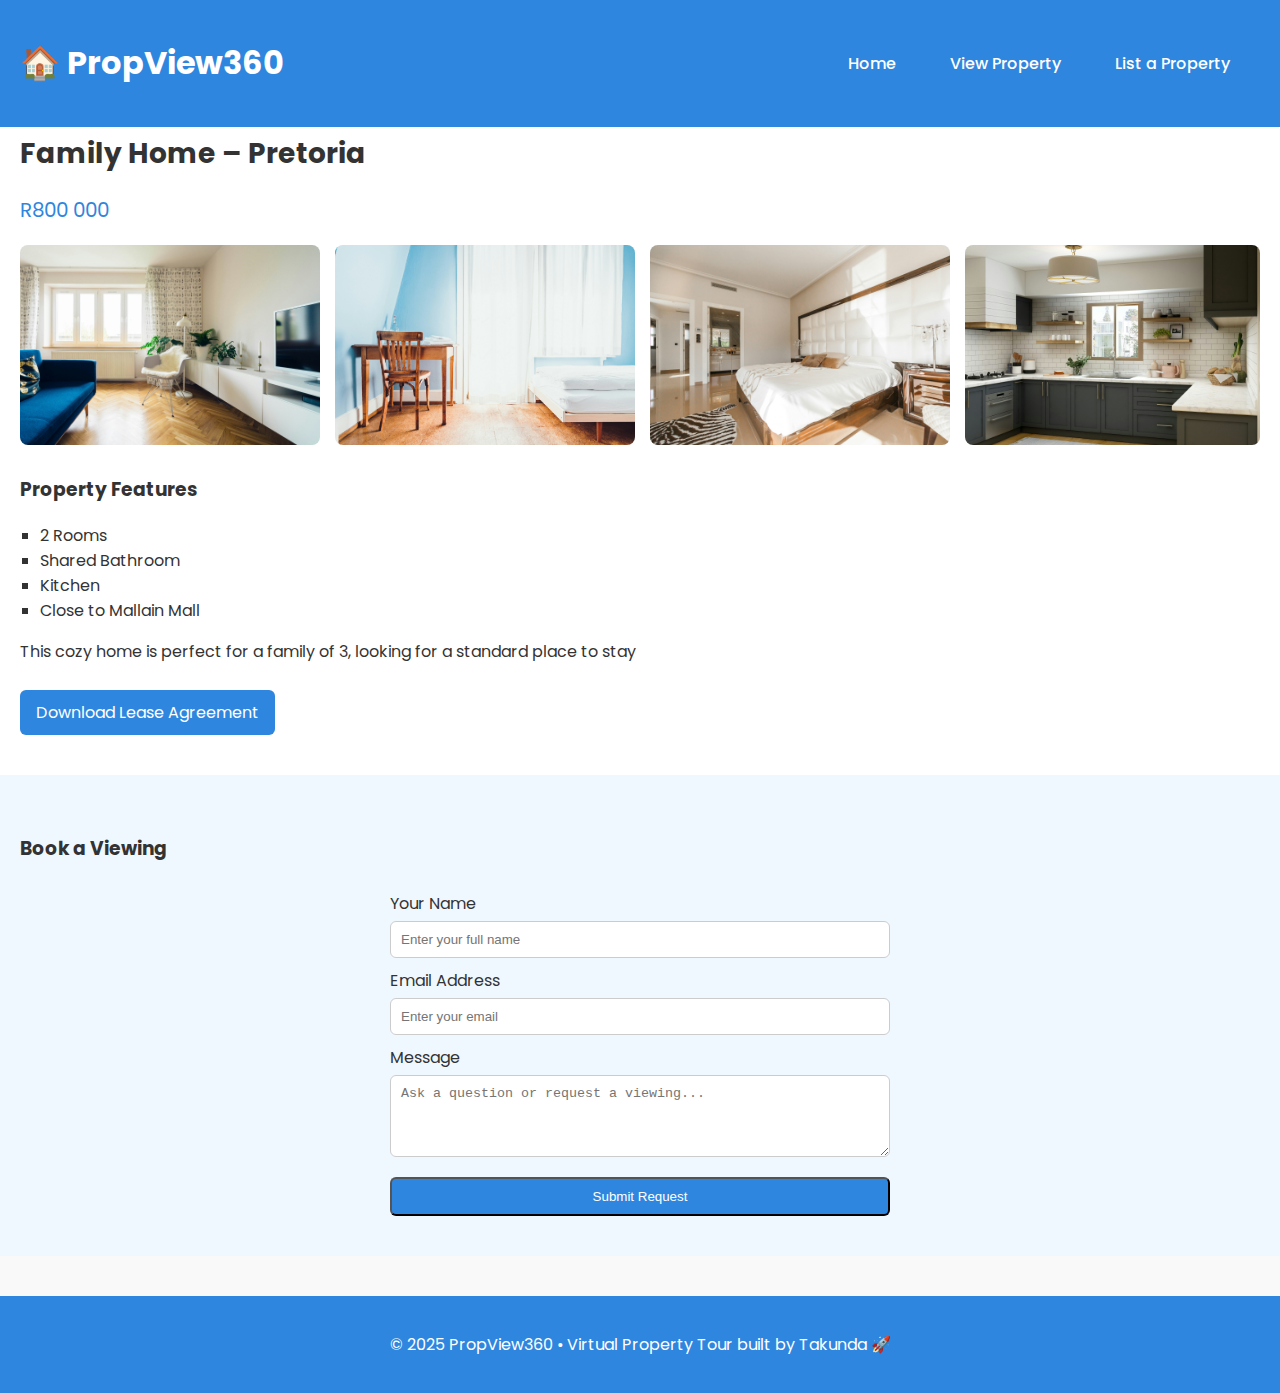
<file: f-home-S.html>
<!DOCTYPE html>
<html lang="en">
<head>
  <meta charset="UTF-8" />
  <meta name="viewport" content="width=device-width, initial-scale=1.0"/>
  <title>Modern Apartment – PropView360</title>
  <link rel="stylesheet" href="style.css" />
  <link href="https://fonts.googleapis.com/css2?family=Poppins:wght@400;600&display=swap" rel="stylesheet">
  <style>
    /* Modal Styles */
    .modal {
      display: none;
      position: fixed;
      z-index: 1000;
      left: 0; top: 0;
      width: 100%; height: 100%;
      background-color: rgba(0, 0, 0, 0.8);
    }

    .modal-content {
      margin: 10% auto;
      display: block;
      max-width: 80%;
      border-radius: 10px;
    }

    .close {
      position: absolute;
      top: 30px;
      right: 40px;
      color: white;
      font-size: 40px;
      font-weight: bold;
      cursor: pointer;
    }

    @media (max-width: 768px) {
      .modal-content {
        width: 95%;
      }
    }
  </style>
</head>
<body>

  <header>
    <a href="index.html"><h1>🏠 PropView360</h1></a>
    <nav>
      <a href="index.html">Home</a>
      <a href="properties.html">View Property</a>
      <a href="list.html">List a Property</a>
    </nav>
  </header>

  <section class="property-detail">
    <h2>Family Home – Pretoria</h2>
    <p class="price">R800 000</p>

    <div class="gallery">
      <img src="images/lounge3.jpg" alt="common-area" id="loungeImg" />
      <img src="images/dorm1.jpg" alt="dorm1" id="dorm1Img" />
      <img src="images/bedroom3.jpg" alt="dorm2" id="bedroomImg" />
      <img src="images/kitchen2.jpg" alt="Kitchen" id="kitchenImg" />
    </div>

    <div class="description">
      <h3>Property Features</h3>
      <ul>
        <li>2 Rooms</li>
        <li>Shared Bathroom</li>
        <li>Kitchen</li>
        <li>Close to Mallain Mall</li>
      </ul>

      <p>This cozy home is perfect for a family of 3, looking for a standard place to stay</p>
    </div>

    <a href="lease.pdf" download class="btn">Download Lease Agreement</a>
  </section>

  <section class="contact-form">
    <h3>Book a Viewing</h3>
    <form action="#">
      <label for="name">Your Name</label>
      <input type="text" id="name" placeholder="Enter your full name" required>

      <label for="email">Email Address</label>
      <input type="email" id="email" placeholder="Enter your email" required>

      <label for="message">Message</label>
      <textarea id="message" rows="4" placeholder="Ask a question or request a viewing..." required></textarea>

      <button type="submit" class="btn">Submit Request</button>
    </form>
  </section>

  <!-- Modal -->
  <div id="imgModal" class="modal">
    <span class="close">&times;</span>
    <img class="modal-content" id="imgPreview">
  </div>

  <footer>
    <p>© 2025 PropView360 • Virtual Property Tour built by Takunda 🚀</p>
  </footer>

  <script>
    // Get elements
    const kitchenImg = document.getElementById('kitchenImg');
    const bedroomImg = document.getElementById('bedroomImg');
    const loungeImg = document.getElementById('loungeImg');
    const dorm1Img = document.getElementById('dorm1Img');
    const modal = document.getElementById('imgModal');
    const modalImg = document.getElementById('imgPreview');
    const closeBtn = document.querySelector('.close');

    // Open modal on image click
    kitchenImg.onclick = function() {
      modal.style.display = "block";
      modalImg.src = this.src;
    }

    bedroomImg.onclick = function() {
      modal.style.display = "block";
      modalImg.src = this.src;
    }

    loungeImg.onclick = function() {
      modal.style.display = "block";
      modalImg.src = this.src;
    }

    // Close modal on close button click
    closeBtn.onclick = function() {
      modal.style.display = "none";
    }

    // Also close when clicking outside image
    modal.onclick = function(e) {
      if (e.target === modal) {
        modal.style.display = "none";
      }
    }
  </script>

</body>
</html>
</file>
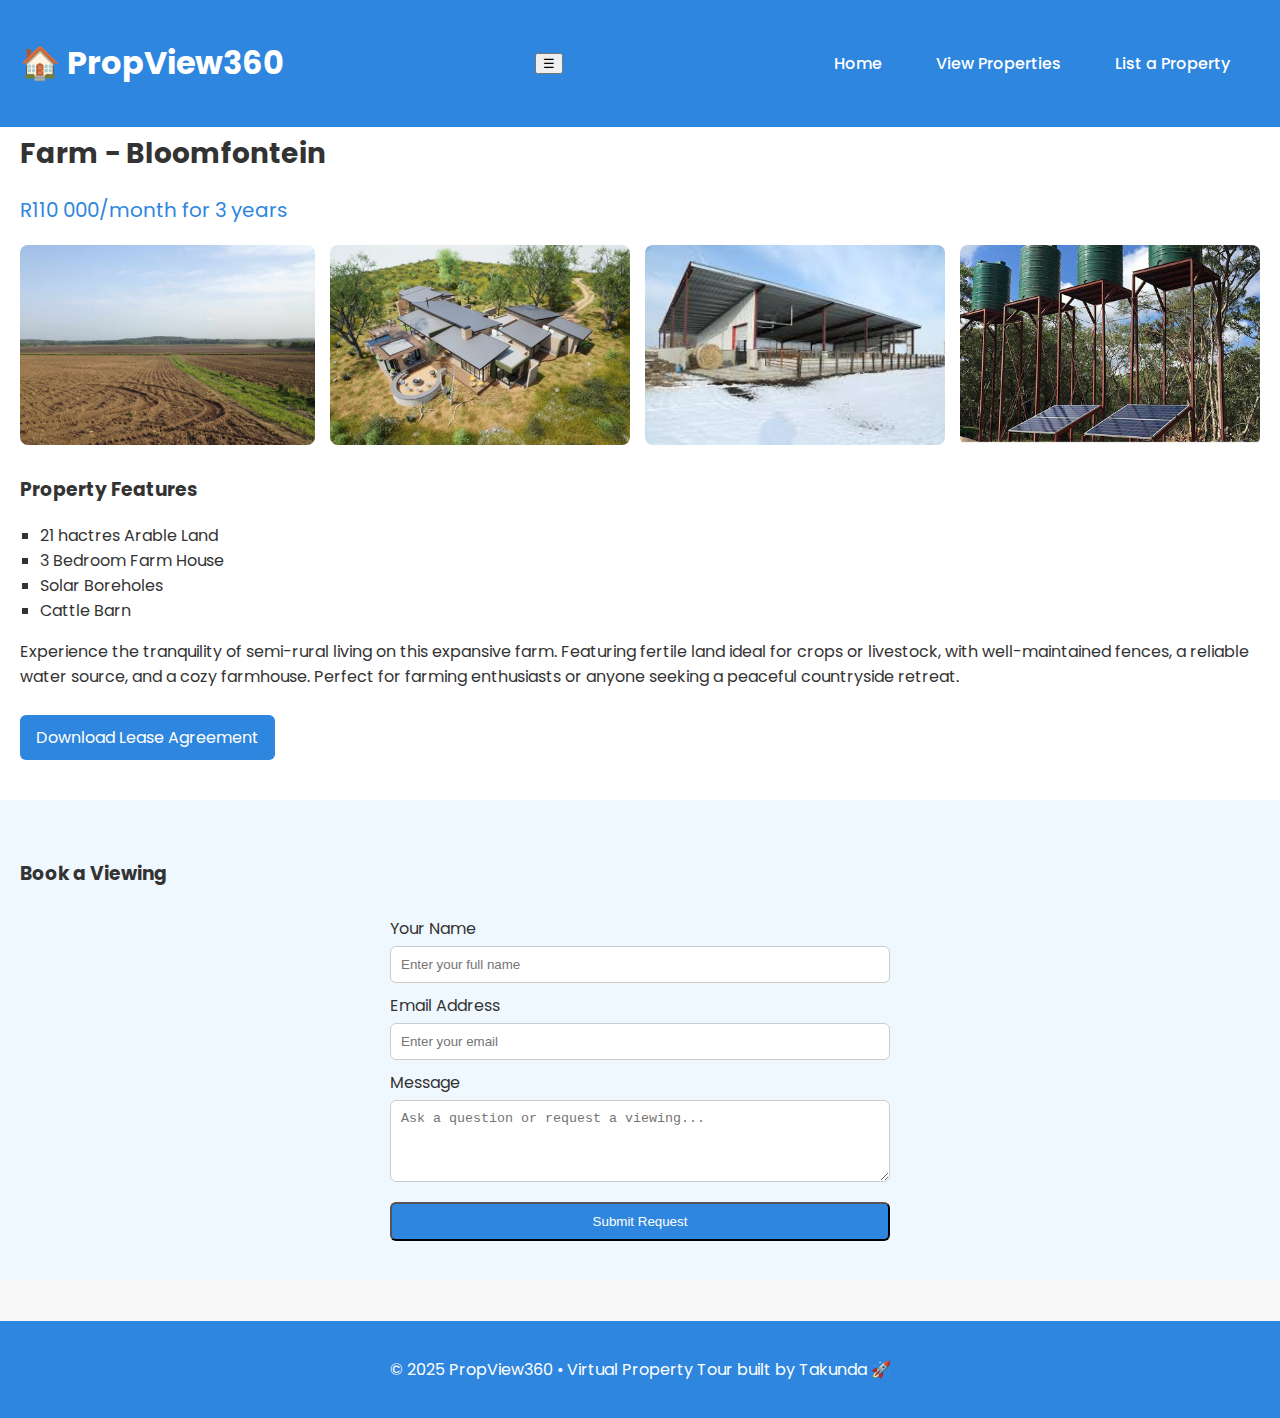
<file: farm-R.html>
<!DOCTYPE html>
<html lang="en">
<head>
  <meta charset="UTF-8" />
  <meta name="viewport" content="width=device-width, initial-scale=1.0"/>
  <title>Modern Apartment - PropView360</title>
  <link rel="stylesheet" href="style.css" />
  <link href="https://fonts.googleapis.com/css2?family=Poppins:wght@400;600&display=swap" rel="stylesheet">
  <style>
    /* Modal Styles */
    .modal {
      display: none;
      position: fixed;
      z-index: 1000;
      left: 0; top: 0;
      width: 100%; height: 100%;
      background-color: rgba(0, 0, 0, 0.8);
    }

    .modal-content {
      margin: 10% auto;
      display: block;
      max-width: 80%;
      border-radius: 10px;
    }

    .close {
      position: absolute;
      top: 30px;
      right: 40px;
      color: white;
      font-size: 40px;
      font-weight: bold;
      cursor: pointer;
    }

    @media (max-width: 768px) {
      .modal-content {
        width: 95%;
      }
    }
  </style>
</head>
<body>

  <header>
  <a href="index.html"><h1>🏠 PropView360</h1></a>
  <button class="menu-toggle" aria-label="Toggle menu">☰</button>
  <nav>
    <a href="index.html">Home</a>
    <a href="properties.html">View Properties</a>
    <a href="list.html">List a Property</a>
  </nav>
</header>

  <section class="property-detail">
    <h2>Farm - Bloomfontein</h2>
    <p class="price">R110 000/month for 3 years</p>

    <div class="gallery">
      <img src="images/land.jpg" alt="common-area" id="loungeImg" />
      <img src="images/fhouse.jpg" alt="common-area" id="loungeImmg" />
      <img src="images/barn.jpg" alt="dorm1" id="dorm1Img" />
      <img src="images/borehole.jpg" alt="dorm2" id="bedroomImg" />
      
    </div>

    <div class="description">
      <h3>Property Features</h3>
      <ul>
        <li>21 hactres Arable Land</li>
        <li>3 Bedroom Farm House</li>
        <li>Solar Boreholes</li>
        <li>Cattle Barn</li>
      </ul>

      <p>Experience the tranquility of semi-rural living on this expansive farm. Featuring fertile land ideal for crops or livestock, with well-maintained fences, a reliable water source, and a cozy farmhouse. Perfect for farming enthusiasts or anyone seeking a peaceful countryside retreat.</p>
    </div>

    <a href="lease.pdf" download class="btn">Download Lease Agreement</a>
  </section>

  <section class="contact-form">
    <h3>Book a Viewing</h3>
    <form action="#">
      <label for="name">Your Name</label>
      <input type="text" id="name" placeholder="Enter your full name" required>

      <label for="email">Email Address</label>
      <input type="email" id="email" placeholder="Enter your email" required>

      <label for="message">Message</label>
      <textarea id="message" rows="4" placeholder="Ask a question or request a viewing..." required></textarea>

      <button type="submit" class="btn">Submit Request</button>
    </form>
  </section>

  <!-- Modal -->
  <div id="imgModal" class="modal">
    <span class="close">&times;</span>
    <img class="modal-content" id="imgPreview">
  </div>

  <footer>
    <p>© 2025 PropView360 • Virtual Property Tour built by Takunda 🚀</p>
  </footer>

  <script>
    // Get elements
    
    const bedroomImg = document.getElementById('bedroomImg');
    const loungeImg = document.getElementById('loungeImg');
    const loungeImmg = document.getElementById('loungeImmg');
    const dorm1Img = document.getElementById('dorm1Img');
    const modal = document.getElementById('imgModal');
    const modalImg = document.getElementById('imgPreview');
    const closeBtn = document.querySelector('.close');

    

    bedroomImg.onclick = function() {
      modal.style.display = "block";
      modalImg.src = this.src;
    }

    loungeImg.onclick = function() {
      modal.style.display = "block";
      modalImg.src = this.src;
    }
    loungeImmg.onclick = function() {
      modal.style.display = "block";
      modalImg.src = this.src;
    }
    dorm1Img.onclick = function() {
      modal.style.display = "block";
      modalImg.src = this.src;
    }

    // Close modal on close button click
    closeBtn.onclick = function() {
      modal.style.display = "none";
    }

    // Also close when clicking outside image
    modal.onclick = function(e) {
      if (e.target === modal) {
        modal.style.display = "none";
      }
    }

    document.addEventListener('DOMContentLoaded', () => {
    const menuToggle = document.querySelector('.menu-toggle');
    const nav = document.querySelector('header nav');

    menuToggle.addEventListener('click', () => {
    nav.classList.toggle('active');
  });
});
  </script>

</body>
</html>
</file>
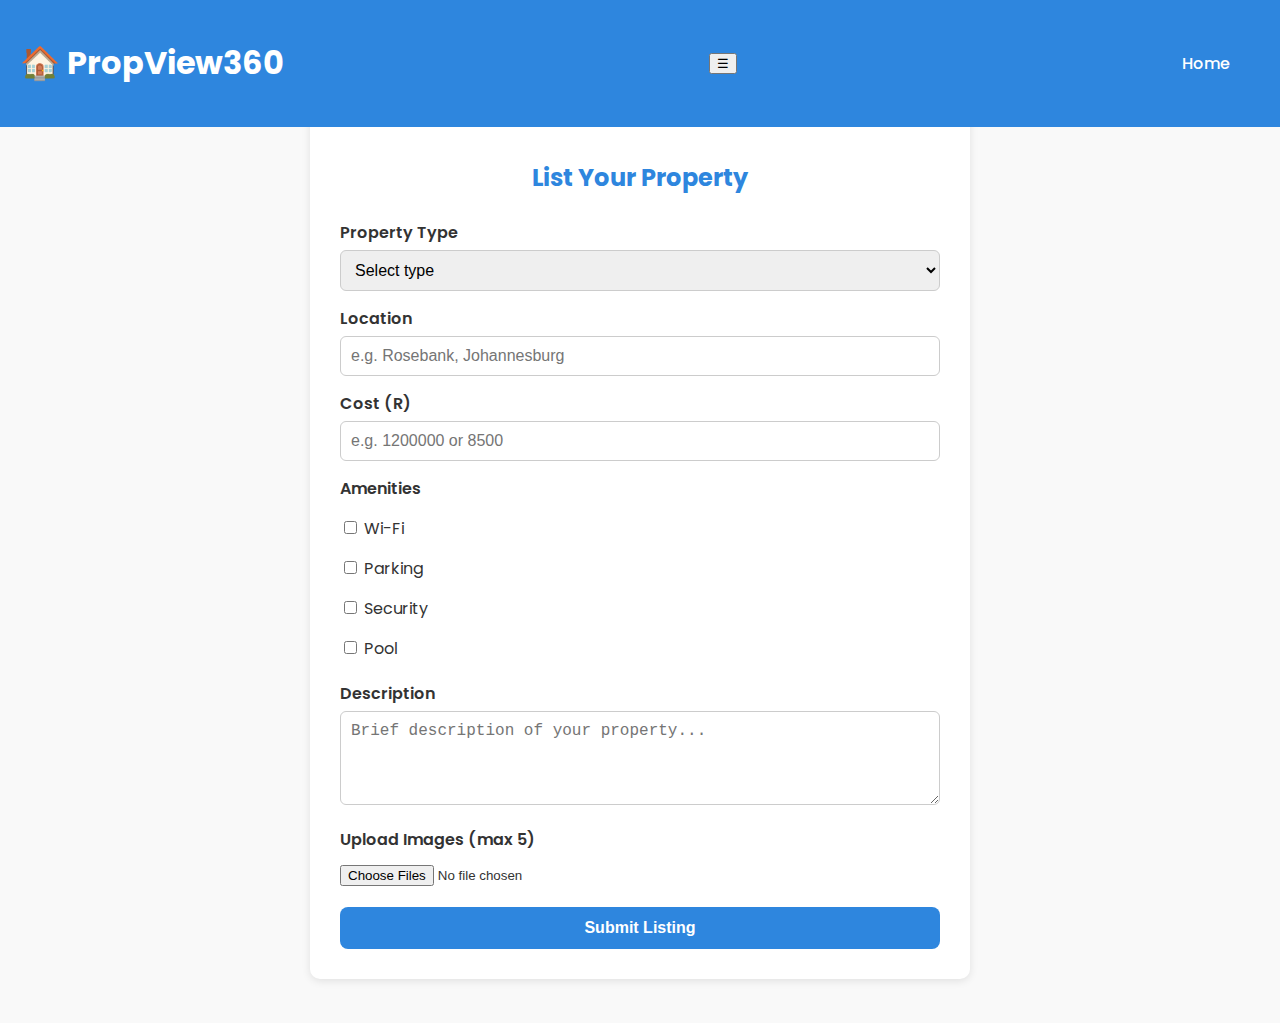
<file: list.html>
<!DOCTYPE html>
<html lang="en">
<head>
  <meta charset="UTF-8" />
  <meta name="viewport" content="width=device-width, initial-scale=1" />
  <title>List Your Property - PropView360</title>
  <link rel="stylesheet" href="style.css" />
  <link href="https://fonts.googleapis.com/css2?family=Poppins:wght@400;600&display=swap" rel="stylesheet" />
  <style>
    main {
      max-width: 600px;
      margin: 40px auto;
      background: white;
      padding: 30px;
      border-radius: 10px;
      box-shadow: 0 2px 8px rgba(0,0,0,0.1);
    }
    h2 {
      text-align: center;
      margin-bottom: 25px;
      color: #2e86de;
    }
    label {
      display: block;
      margin: 15px 0 5px;
      font-weight: 600;
    }
    input[type="text"],
    input[type="number"],
    select,
    textarea {
      width: 100%;
      padding: 10px;
      border-radius: 6px;
      border: 1px solid #ccc;
      font-size: 1rem;
      box-sizing: border-box;
    }
    textarea {
      resize: vertical;
    }
    .amenities {
      margin: 10px 0 20px;
    }
    .amenities label {
      font-weight: normal;
      margin-right: 15px;
    }
    input[type="file"] {
      margin-top: 8px;
    }
    .sub-btn {
      background: #2e86de;
      color: white;
      border: none;
      padding: 12px 20px;
      border-radius: 8px;
      font-size: 1rem;
      cursor: pointer;
      width: 100%;
      margin-top: 20px;
      font-weight: 600;
      transition: background 0.3s ease;
    }
    .sub-btn:hover {
      background: #1b4f9c;
    }
  </style>
</head>
<body>

<header>
  <a href="index.html" style="color: white; text-decoration: none;"><h1>🏠 PropView360</h1></a>
  <button class="menu-toggle" aria-label="Toggle menu">☰</button>
  <nav>
    <a href="index.html">Home</a>
  </nav>
</header>


  <main>
  <h2>List Your Property</h2>
  <form id="propertyForm" action="#" method="post" enctype="multipart/form-data">

    <label for="propertyType">Property Type</label>
    <select id="propertyType" name="propertyType" required>
      <option value="" disabled selected>Select type</option>
      <option value="sale">For Sale</option>
      <option value="rent">For Rent</option>
      <option value="rent-to-own">Rent To Own</option>
    </select>

    <label for="location">Location</label>
    <input type="text" id="location" name="location" placeholder="e.g. Rosebank, Johannesburg" required />

    <label for="cost">Cost (R)</label>
    <input type="number" id="cost" name="cost" placeholder="e.g. 1200000 or 8500" required />

    <label>Amenities</label>
    <div class="amenities">
      <label><input type="checkbox" name="amenities" value="Wi-Fi" /> Wi-Fi</label>
      <label><input type="checkbox" name="amenities" value="Parking" /> Parking</label>
      <label><input type="checkbox" name="amenities" value="Security" /> Security</label>
      <label><input type="checkbox" name="amenities" value="Pool" /> Pool</label>
    </div>

    <label for="description">Description</label>
    <textarea id="description" name="description" rows="4" placeholder="Brief description of your property..." required></textarea>

    <label for="images">Upload Images (max 5)</label>
    <input type="file" id="images" name="images" accept="image/*" multiple required />

    <button type="submit" class="sub-btn">Submit Listing</button>
  </form>

  <!-- Success message -->
  <p id="successMessage" style="display:none; color:green; font-weight:bold; margin-top:10px;">
    Your property has been listed
  </p>
</main>

<script>
  document.getElementById("propertyForm").addEventListener("submit", function(event) {
    event.preventDefault(); // Stop form from reloading page

    // Check if all required fields are valid
    if (this.checkValidity()) {
      document.getElementById("successMessage").style.display = "block";
      this.reset(); // Clear form after submission
    } else {
      this.reportValidity(); // Show built-in browser validation messages
    }
  });

    document.addEventListener('DOMContentLoaded', () => {
    const menuToggle = document.querySelector('.menu-toggle');
    const nav = document.querySelector('header nav');

    menuToggle.addEventListener('click', () => {
    nav.classList.toggle('active');
  });
});
  </script>
</body>
</html>
</file>
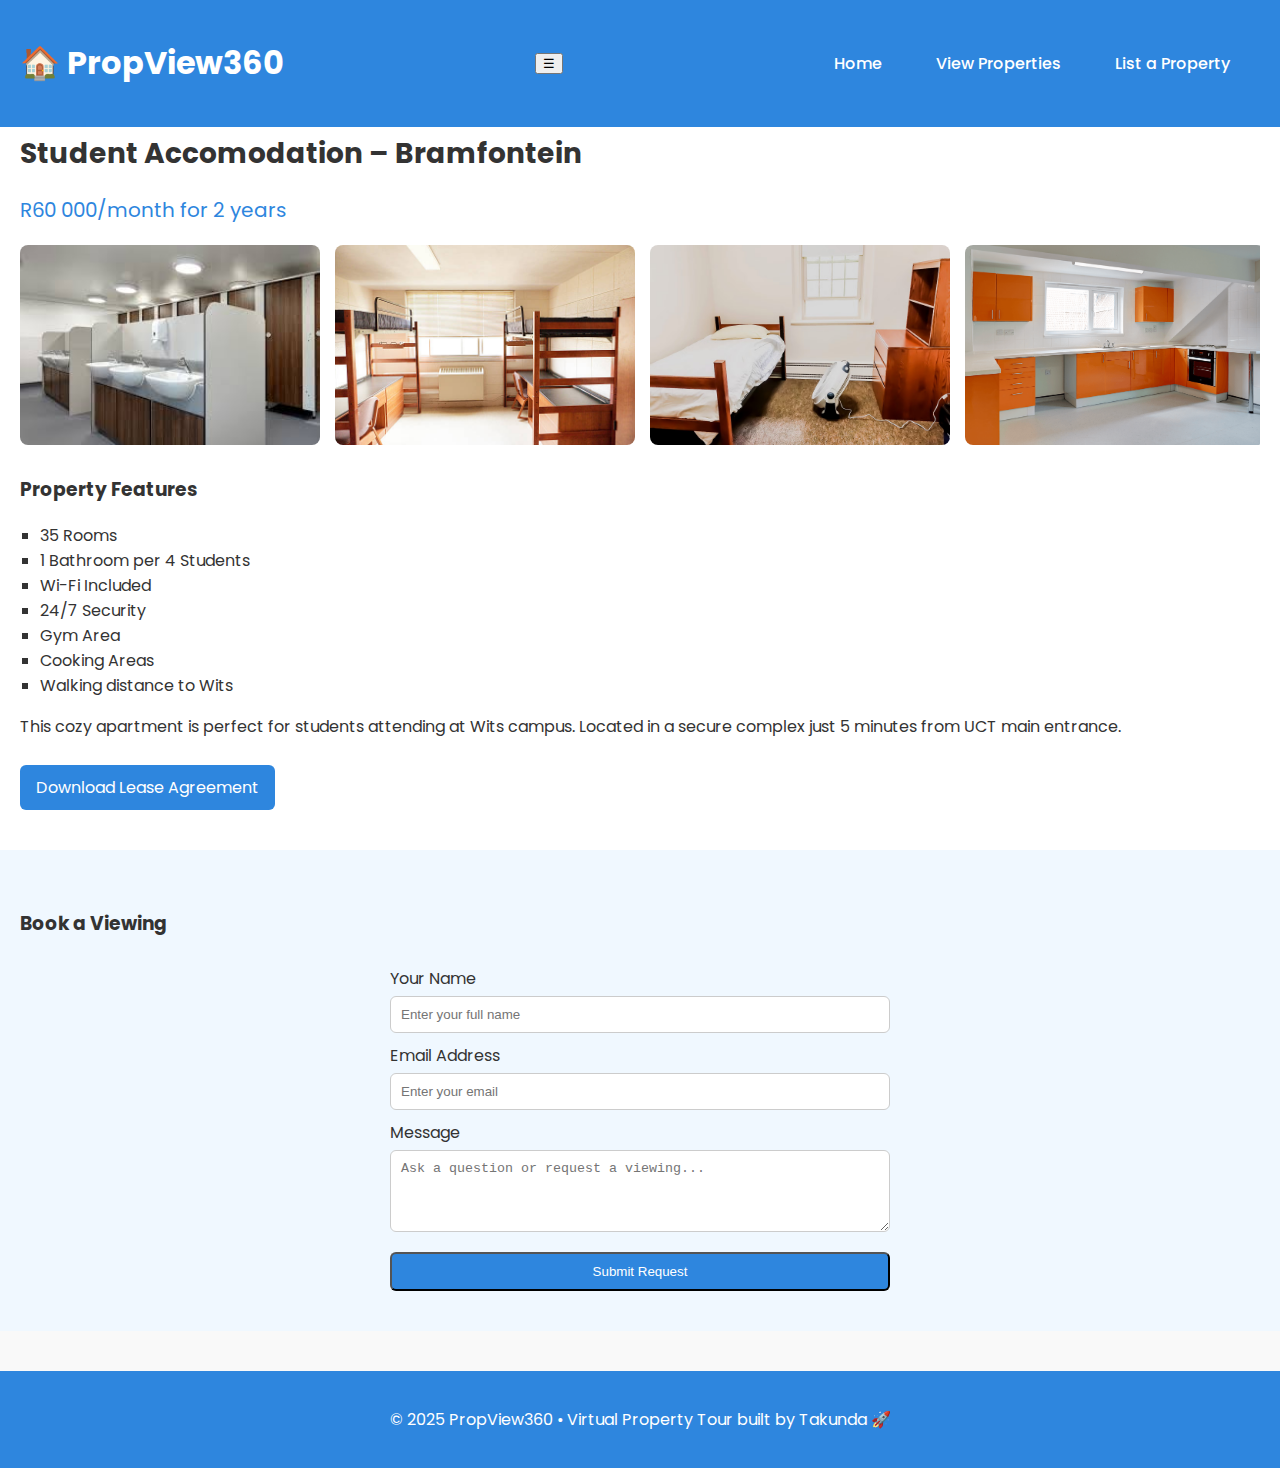
<file: st-flat-R.html>
<!DOCTYPE html>
<html lang="en">
<head>
  <meta charset="UTF-8" />
  <meta name="viewport" content="width=device-width, initial-scale=1.0"/>
  <title>Modern Apartment – PropView360</title>
  <link rel="stylesheet" href="style.css" />
  <link href="https://fonts.googleapis.com/css2?family=Poppins:wght@400;600&display=swap" rel="stylesheet">
  <style>
    /* Modal Styles */
    .modal {
      display: none;
      position: fixed;
      z-index: 1000;
      left: 0; top: 0;
      width: 100%; height: 100%;
      background-color: rgba(0, 0, 0, 0.8);
    }

    .modal-content {
      margin: 10% auto;
      display: block;
      max-width: 80%;
      border-radius: 10px;
    }

    .close {
      position: absolute;
      top: 30px;
      right: 40px;
      color: white;
      font-size: 40px;
      font-weight: bold;
      cursor: pointer;
    }

    @media (max-width: 768px) {
      .modal-content {
        width: 95%;
      }
    }
  </style>
</head>
<body>

  <header>
  <a href="index.html"><h1>🏠 PropView360</h1></a>
  <button class="menu-toggle" aria-label="Toggle menu">☰</button>
  <nav>
    <a href="index.html">Home</a>
    <a href="properties.html">View Properties</a>
    <a href="list.html">List a Property</a>
  </nav>
</header>

  <section class="property-detail">
    <h2>Student Accomodation – Bramfontein</h2>
    <p class="price">R60 000/month for 2 years </p>

    <div class="gallery">
      <img src="images/sbath.jpg" alt="common-area" id="careaImg" />
      <img src="images/sdorm.jpg" alt="dorm1" id="dorm1Img" />
      <img src="images/sdorm1.avif" alt="dorm2" id="dorm2Img" />
      <img src="images/skitchen.png" alt="Kitchen" id="kitchenImg" />
      <img src="images/gym.jpg" alt="dorm1" id="gymImg" />
    </div>

    <div class="description">
      <h3>Property Features</h3>
      <ul>
        <li>35 Rooms</li>
        <li>1 Bathroom per 4 Students</li>
        <li>Wi-Fi Included</li>
        <li>24/7 Security</li>
        <li>Gym Area</li>
        <li>Cooking Areas</li>
        <li>Walking distance to Wits</li>
      </ul>

      <p>This cozy apartment is perfect for students attending at Wits campus. Located in a secure complex just 5 minutes from UCT main entrance.</p>
    </div>

    <a href="lease.pdf" download class="btn">Download Lease Agreement</a>
  </section>

  <section class="contact-form">
    <h3>Book a Viewing</h3>
    <form action="#">
      <label for="name">Your Name</label>
      <input type="text" id="name" placeholder="Enter your full name" required>

      <label for="email">Email Address</label>
      <input type="email" id="email" placeholder="Enter your email" required>

      <label for="message">Message</label>
      <textarea id="message" rows="4" placeholder="Ask a question or request a viewing..." required></textarea>

      <button type="submit" class="btn">Submit Request</button>
    </form>
  </section>

  <!-- Modal -->
  <div id="imgModal" class="modal">
    <span class="close">&times;</span>
    <img class="modal-content" id="imgPreview">
  </div>

  <footer>
    <p>© 2025 PropView360 • Virtual Property Tour built by Takunda 🚀</p>
  </footer>

  <script>
    // Get elements
    const kitchenImg = document.getElementById('kitchenImg');
    const dorm2Img = document.getElementById('dorm2Img');
    const dorm1Img = document.getElementById('dorm1Img');
    const careaImg = document.getElementById('careaImg');
    const _gymImg = document.getElementById('gymImg');
    const modal = document.getElementById('imgModal');
    const modalImg = document.getElementById('imgPreview');
    const closeBtn = document.querySelector('.close');

    // Open modal on image click
    kitchenImg.onclick = function() {
      modal.style.display = "block";
      modalImg.src = this.src;
    }

    dorm2Img.onclick = function() {
      modal.style.display = "block";
      modalImg.src = this.src;
    }
    dorm1Img.onclick = function() {
      modal.style.display = "block";
      modalImg.src = this.src;
    }

    careaImg.onclick = function() {
      modal.style.display = "block";
      modalImg.src = this.src;
    }
    
    _gymImg.onclick = function() {
      modal.style.display = "block";
      modalImg.src = this.src;
    }
    
// Close modal on close button click
    closeBtn.onclick = function() {
      modal.style.display = "none";
    }


    // Also close when clicking outside image
    modal.onclick = function(e) {
      if (e.target === modal) {
        modal.style.display = "none";
      }
    }

    const menuToggle = document.querySelector('.menu-toggle');
  const nav = document.querySelector('header nav');

  menuToggle.addEventListener('click', () => {
  nav.classList.toggle('active');
  });
  </script>

</body>
</html>
</file>
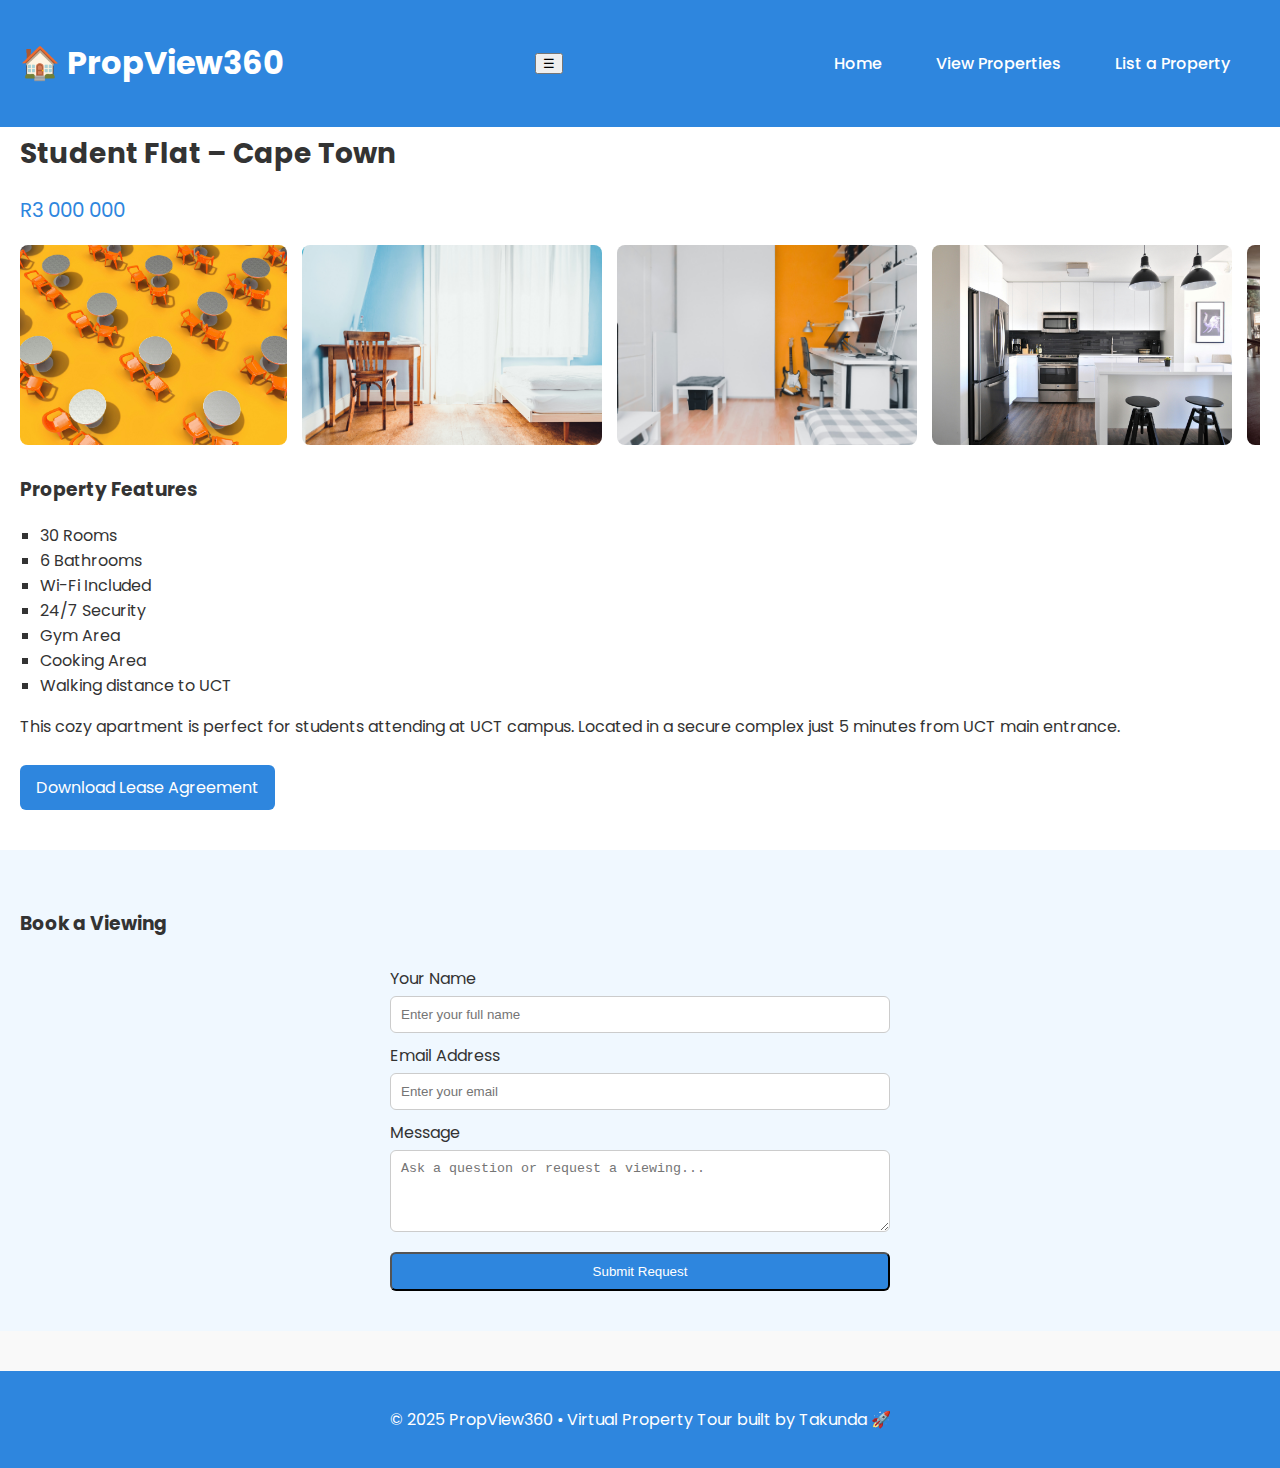
<file: student-flat-S.html>
<!DOCTYPE html>
<html lang="en">
<head>
  <meta charset="UTF-8" />
  <meta name="viewport" content="width=device-width, initial-scale=1.0"/>
  <title>Modern Apartment – PropView360</title>
  <link rel="stylesheet" href="style.css" />
  <link href="https://fonts.googleapis.com/css2?family=Poppins:wght@400;600&display=swap" rel="stylesheet">
  <style>
    /* Modal Styles */
    .modal {
      display: none;
      position: fixed;
      z-index: 1000;
      left: 0; top: 0;
      width: 100%; height: 100%;
      background-color: rgba(0, 0, 0, 0.8);
    }

    .modal-content {
      margin: 10% auto;
      display: block;
      max-width: 80%;
      border-radius: 10px;
    }

    .close {
      position: absolute;
      top: 30px;
      right: 40px;
      color: white;
      font-size: 40px;
      font-weight: bold;
      cursor: pointer;
    }

    @media (max-width: 768px) {
      .modal-content {
        width: 95%;
      }
    }
  </style>
</head>
<body>

  <header>
  <a href="index.html"><h1>🏠 PropView360</h1></a>
  <button class="menu-toggle" aria-label="Toggle menu">☰</button>
  <nav>
    <a href="index.html">Home</a>
    <a href="properties.html">View Properties</a>
    <a href="list.html">List a Property</a>
  </nav>
</header>

  <section class="property-detail">
    <h2>Student Flat – Cape Town</h2>
    <p class="price">R3 000 000</p>

    <div class="gallery">
      <img src="images/carea.jpg" alt="common-area" id="careaImg" />
      <img src="images/dorm1.jpg" alt="dorm1" id="dorm1Img" />
      <img src="images/dorm2.jpg" alt="dorm2" id="dorm2Img" />
      <img src="images/kitchen.jpg" alt="Kitchen" id="kitchenImg" />
      <img src="images/gym.jpg" alt="dorm1" id="gymImg" />
    </div>

    <div class="description">
      <h3>Property Features</h3>
      <ul>
        <li>30 Rooms</li>
        <li>6 Bathrooms</li>
        <li>Wi-Fi Included</li>
        <li>24/7 Security</li>
        <li>Gym Area</li>
        <li>Cooking Area</li>
        <li>Walking distance to UCT</li>
      </ul>

      <p>This cozy apartment is perfect for students attending at UCT campus. Located in a secure complex just 5 minutes from UCT main entrance.</p>
    </div>

    <a href="lease.pdf" download class="btn">Download Lease Agreement</a>
  </section>

  <section class="contact-form">
    <h3>Book a Viewing</h3>
    <form action="#">
      <label for="name">Your Name</label>
      <input type="text" id="name" placeholder="Enter your full name" required>

      <label for="email">Email Address</label>
      <input type="email" id="email" placeholder="Enter your email" required>

      <label for="message">Message</label>
      <textarea id="message" rows="4" placeholder="Ask a question or request a viewing..." required></textarea>

      <button type="submit" class="btn">Submit Request</button>
    </form>
  </section>

  <!-- Modal -->
  <div id="imgModal" class="modal">
    <span class="close">&times;</span>
    <img class="modal-content" id="imgPreview">
  </div>

  <footer>
    <p>© 2025 PropView360 • Virtual Property Tour built by Takunda 🚀</p>
  </footer>

  <script>
    // Get elements
    const kitchenImg = document.getElementById('kitchenImg');
    const dorm2Img = document.getElementById('dorm2Img');
    const dorm1Img = document.getElementById('dorm1Img');
    const careaImg = document.getElementById('careaImg');
    const gymImg = document.getElementById('gymImg');
    const modal = document.getElementById('imgModal');
    const modalImg = document.getElementById('imgPreview');
    const closeBtn = document.querySelector('.close');

    // Open modal on image click
    kitchenImg.onclick = function() {
      modal.style.display = "block";
      modalImg.src = this.src;
    }

    dorm2Img.onclick = function() {
      modal.style.display = "block";
      modalImg.src = this.src;
    }
    dorm1Img.onclick = function() {
      modal.style.display = "block";
      modalImg.src = this.src;
    }

    careaImg.onclick = function() {
      modal.style.display = "block";
      modalImg.src = this.src;
    }
    
// Close modal on close button click
    closeBtn.onclick = function() {
      modal.style.display = "none";
    }


    // Also close when clicking outside image
    modal.onclick = function(e) {
      if (e.target === modal) {
        modal.style.display = "none";
      }
    }

    document.addEventListener('DOMContentLoaded', () => {
    const menuToggle = document.querySelector('.menu-toggle');
    const nav = document.querySelector('header nav');

    menuToggle.addEventListener('click', () => {
    nav.classList.toggle('active');
  });
});
  </script>

</body>
</html>
</file>
<file: style.css>
/*index*/
body {
  font-family: 'Poppins', sans-serif;
  margin: 0;
  padding: 0;
  background: #f9f9f9;
  color: #333;
  padding-top: 80px;
}

header {
  background: #2e86de;
  color: #fff;
  padding: 20px;
  display: flex;
  justify-content: space-between;
  align-items: center;
  text-decoration: none;
  z-index: 100;

  position: fixed;
  top: 0;
  left: 0;
  width: 100%;
}
header a{
  text-decoration: none;
  color: white;
}

header nav a {
  color: white;
  text-decoration: none;
  margin-left: 20px;
  font-weight: 500;
  margin-right: 30px;
}

.hero {
  background: #dfefff;
  text-align: center;
  padding: 60px 20px;
}

.hero .btn{
    width: 150px;
    background: red;
}

.properties {
  padding: 40px 20px;
}

.property-grid {
  display: grid;
  grid-template-columns: repeat(auto-fit, minmax(250px, 1fr));
  gap: 25px;
  margin-top: 20px;
}

.property-card {
  background: #fff;
  border-radius: 12px;
  box-shadow: 0 2px 8px rgba(0,0,0,0.08);
  padding: 15px;
  text-align: center;
}

.property-card img {
  width: 100%;
  border-radius: 8px;
  height: 180px;
  object-fit: cover;
}

.btn {
  display: inline-block;
  margin-top: 10px;
  background: #2e86de;
  color: #fff;
  padding: 10px 16px;
  border-radius: 6px;
  text-decoration: none;
}

footer {
  background: #2e86de;
  color: white;
  text-align: center;
  padding: 20px;
  margin-top: 40px;
}

/*prop-details*/
.property-detail {
  padding: 40px 20px;
  background: #fff;
}

.property-detail h2 {
  font-size: 28px;
  margin-bottom: 0;
}

.price {
  font-size: 20px;
  color: #2e86de;
  margin-bottom: 20px;
}

.gallery {
  display: flex;
  gap: 15px;
  overflow-x: auto;
  margin-bottom: 30px;
}

.gallery img {
  width: 300px;
  height: 200px;
  object-fit: cover;
  border-radius: 8px;
}

.description ul {
  padding-left: 20px;
  list-style-type: square;
}

.description p {
  margin-top: 10px;
}

.contact-form {
  background: #f0f8ff;
  padding: 40px 20px;
}

.contact-form form {
  display: flex;
  flex-direction: column;
  max-width: 500px;
  margin: auto;
}

.contact-form label {
  margin: 10px 0 5px;
}

.contact-form input,
.contact-form textarea {
  padding: 10px;
  border-radius: 6px;
  border: 1px solid #ccc;
}

.contact-form button {
  margin-top: 20px;
}



/* Ensure header is fixed and body content doesn't hide under it */
header {
  position: fixed;
  top: 0;
  left: 0;
  width: 100%;
  z-index: 1000;
  padding: 18px 20px; /* adjust if your header height differs */
  box-sizing: border-box;
}

/* Desktop nav (unchanged) */
.nav-links {
  list-style: none;
  display: flex;
  gap: 20px;
  margin: 0;
  padding: 0;
  align-items: center;
}

/* hamburger hidden on desktop */
.menu-icon {
  display: none;
  font-size: 28px;
  cursor: pointer;
}

/* Keep page content clear of fixed header */
body {
  padding-top: 70px; /* match approx header height */
  box-sizing: border-box;
}

/* MOBILE STYLES */
@media (max-width: 768px) {
  /* show hamburger */
  .menu-icon {
    display: block;
    color: #fff;
  }

  /* hide default nav layout */
  .nav-links {
    display: none; /* will show when .active */
    position: fixed;
    top: 70px;                 /* below header; adjust if header height changes */
    left: 10px;                /* small inset from left */
    right: 10px;               /* small inset from right - prevents overflow */
    max-width: calc(100% - 20px);
    margin: 0 auto;
    background: #2e86de;       /* same blue as your header */
    padding: 12px;
    border-radius: 10px;
    box-shadow: 0 6px 18px rgba(0,0,0,0.2);
    flex-direction: column;
    gap: 8px;
    z-index: 999;
  }

  /* visible state */
  .nav-links.active {
    display: flex;
  }

  .nav-links li {
    margin: 0;
  }

  .nav-links a {
    color: #fff;
    padding: 10px;
    display: block;
    text-decoration: none;
    text-align: center;
    font-weight: 600;
  }

  /* optional: make the hamburger align to the right inside nav */
  header nav { display: flex; align-items: center; gap: 12px; }
  header h1 { margin: 0; font-size: 1.1rem; }
  .menu-icon { margin-left: auto; }
}
</file>
